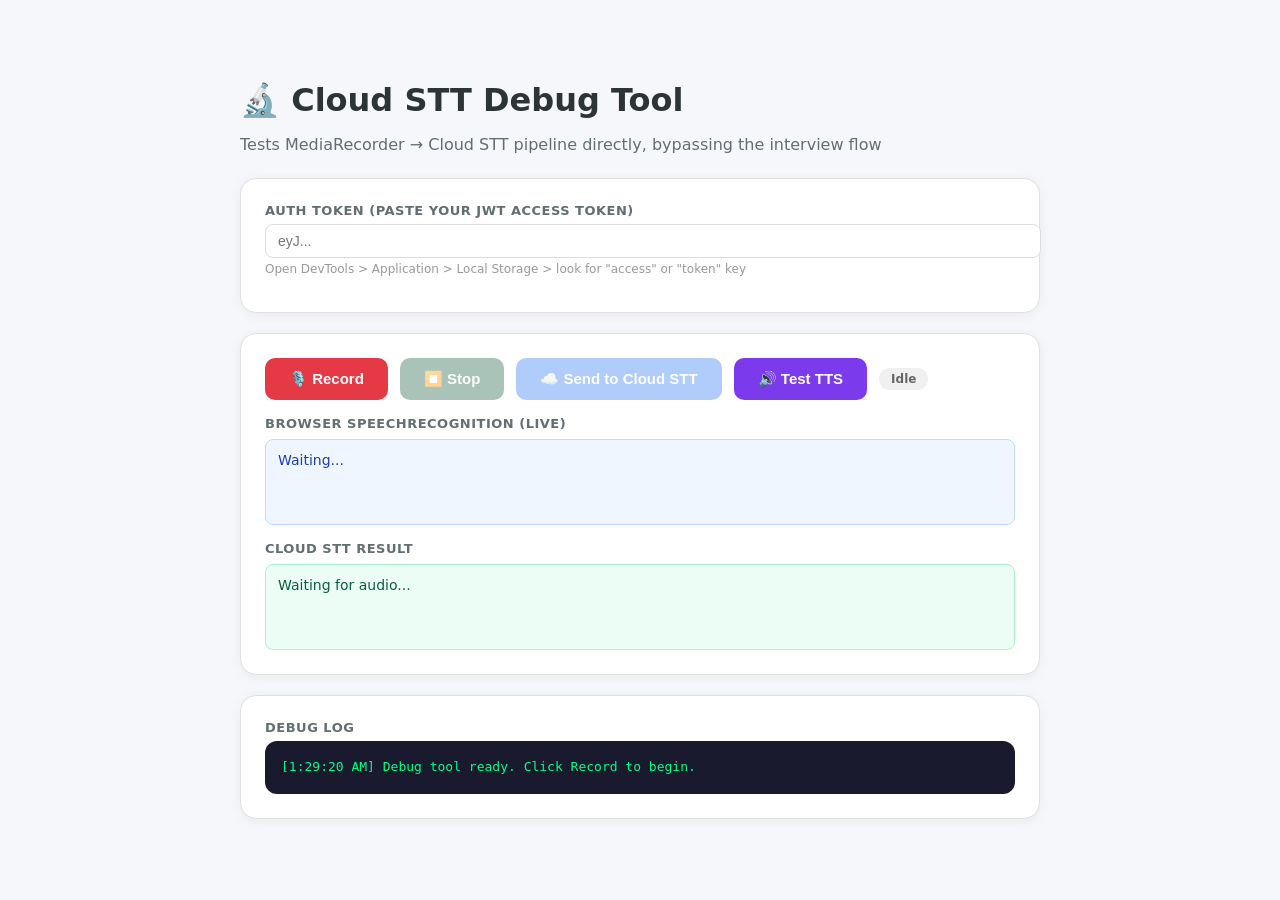
<file: ai-trainer/frontend/public/stt-debug.html>
<!DOCTYPE html>
<html lang="en">
<head>
<meta charset="UTF-8">
<meta name="viewport" content="width=device-width, initial-scale=1.0">
<title>Cloud STT Debug Tool</title>
<style>
  body { font-family: 'Inter', system-ui, sans-serif; max-width: 800px; margin: 40px auto; padding: 20px; background: #f5f7fa; color: #1a1a2e; }
  h1 { color: #2d3436; margin-bottom: 8px; }
  .subtitle { color: #636e72; margin-bottom: 24px; }
  .card { background: white; border-radius: 16px; padding: 24px; margin-bottom: 20px; box-shadow: 0 2px 12px rgba(0,0,0,.06); border: 1px solid #e0e0e0; }
  button { padding: 12px 24px; border: none; border-radius: 10px; font-weight: 700; cursor: pointer; font-size: 15px; transition: all .2s; }
  .btn-record { background: #e63946; color: white; }
  .btn-record:hover { background: #c1121f; }
  .btn-stop { background: #2d6a4f; color: white; }
  .btn-stop:hover { background: #1b4332; }
  .btn-send { background: #3b82f6; color: white; }
  .btn-send:hover { background: #2563eb; }
  .btn-test-tts { background: #7c3aed; color: white; }
  .btn-test-tts:hover { background: #6d28d9; }
  button:disabled { opacity: .4; cursor: not-allowed; }
  #log { background: #1a1a2e; color: #00ff88; border-radius: 12px; padding: 16px; font-family: 'JetBrains Mono', monospace; font-size: 13px; white-space: pre-wrap; max-height: 400px; overflow-y: auto; line-height: 1.6; }
  #browserTranscript, #cloudResult { margin-top: 8px; padding: 12px; border-radius: 8px; min-height: 60px; font-size: 14px; }
  #browserTranscript { background: #eff6ff; border: 1px solid #bfdbfe; color: #1e40af; }
  #cloudResult { background: #ecfdf5; border: 1px solid #a7f3d0; color: #065f46; }
  label { font-weight: 600; font-size: 13px; color: #636e72; text-transform: uppercase; letter-spacing: .5px; display: block; margin-bottom: 6px; }
  .status { display: inline-block; padding: 4px 12px; border-radius: 20px; font-size: 12px; font-weight: 700; }
  .status-idle { background: #f0f0f0; color: #666; }
  .status-recording { background: #fee2e2; color: #dc2626; animation: pulse 1s infinite; }
  .status-transcribing { background: #dbeafe; color: #2563eb; }
  .status-done { background: #dcfce7; color: #16a34a; }
  @keyframes pulse { 0%, 100% { opacity: 1; } 50% { opacity: .5; } }
  .flex { display: flex; gap: 12px; flex-wrap: wrap; align-items: center; }
  .auth-input { padding: 8px 12px; border: 1px solid #ddd; border-radius: 8px; font-size: 14px; width: 100%; }
</style>
</head>
<body>
<h1>🔬 Cloud STT Debug Tool</h1>
<p class="subtitle">Tests MediaRecorder → Cloud STT pipeline directly, bypassing the interview flow</p>

<div class="card">
  <label>Auth Token (paste your JWT access token)</label>
  <input type="text" id="authToken" class="auth-input" placeholder="eyJ..." />
  <p style="font-size: 12px; color: #999; margin-top: 4px;">Open DevTools > Application > Local Storage > look for "access" or "token" key</p>
</div>

<div class="card">
  <div class="flex" style="margin-bottom: 16px;">
    <button id="btnRecord" class="btn-record" onclick="startRec()">🎙️ Record</button>
    <button id="btnStop" class="btn-stop" onclick="stopRec()" disabled>⏹️ Stop</button>
    <button id="btnSend" class="btn-send" onclick="sendToCloud()" disabled>☁️ Send to Cloud STT</button>
    <button class="btn-test-tts" onclick="testTTS()">🔊 Test TTS</button>
    <span id="status" class="status status-idle">Idle</span>
  </div>

  <label>Browser SpeechRecognition (live)</label>
  <div id="browserTranscript">Waiting...</div>

  <label style="margin-top: 16px;">Cloud STT Result</label>
  <div id="cloudResult">Waiting for audio...</div>
</div>

<div class="card">
  <label>Debug Log</label>
  <div id="log"></div>
</div>

<script>
const API = 'http://localhost:8000';
let rec = null, chunks = [], sr = null, browserText = '', finalText = '';

function log(msg) {
  const el = document.getElementById('log');
  const ts = new Date().toLocaleTimeString();
  el.textContent += `[${ts}] ${msg}\n`;
  el.scrollTop = el.scrollHeight;
}

function setStatus(text, cls) {
  const el = document.getElementById('status');
  el.textContent = text;
  el.className = 'status status-' + cls;
}

function getHeaders() {
  const token = document.getElementById('authToken').value.trim();
  const headers = {};
  if (token) headers['Authorization'] = `Bearer ${token}`;
  return headers;
}

async function startRec() {
  log('Starting recording...');
  try {
    const stream = await navigator.mediaDevices.getUserMedia({ audio: true });
    log('Microphone access granted');

    // MediaRecorder
    const mime = MediaRecorder.isTypeSupported('audio/webm') ? 'audio/webm' : 'audio/ogg';
    log('Using MIME type: ' + mime);
    rec = new MediaRecorder(stream, { mimeType: mime });
    chunks = [];
    rec.ondataavailable = (e) => {
      if (e.data.size > 0) {
        chunks.push(e.data);
        log(`Chunk: ${e.data.size} bytes (total: ${chunks.length} chunks)`);
      }
    };
    rec.start(1000); // timeslice = 1s
    log('MediaRecorder started with timeslice=1000ms');

    // Browser SpeechRecognition
    browserText = '';
    finalText = '';
    const SR = window.SpeechRecognition || window.webkitSpeechRecognition;
    if (SR) {
      sr = new SR();
      sr.continuous = true;
      sr.interimResults = true;
      sr.lang = 'en-IN';
      sr.onresult = (event) => {
        let interim = '';
        for (let i = event.resultIndex; i < event.results.length; i++) {
          if (event.results[i].isFinal) {
            finalText += event.results[i][0].transcript + ' ';
          } else {
            interim += event.results[i][0].transcript;
          }
        }
        browserText = (finalText + interim).trim();
        document.getElementById('browserTranscript').textContent = browserText;
      };
      sr.onerror = (e) => log('SpeechRecognition error: ' + e.error);
      sr.onend = () => { if (rec && rec.state === 'recording') { try { sr.start(); } catch {} } };
      sr.start();
      log('Browser SpeechRecognition started');
    } else {
      log('WARNING: Browser does not support SpeechRecognition');
    }

    setStatus('Recording', 'recording');
    document.getElementById('btnRecord').disabled = true;
    document.getElementById('btnStop').disabled = false;
  } catch (e) {
    log('ERROR: ' + e.message);
  }
}

function stopRec() {
  log('Stopping recording...');
  // Capture browser text BEFORE stopping
  const capturedBrowser = browserText;
  const capturedFinal = finalText.trim();
  log(`Browser transcript (full): "${capturedBrowser}"`);
  log(`Browser transcript (final only): "${capturedFinal}"`);

  if (sr) { try { sr.stop(); } catch {} sr = null; }
  if (rec && rec.state === 'recording') {
    rec.stop();
    rec.stream.getTracks().forEach(t => t.stop());
  }
  
  setStatus('Stopped', 'idle');
  document.getElementById('btnRecord').disabled = false;
  document.getElementById('btnStop').disabled = true;
  document.getElementById('btnSend').disabled = false;

  const totalBytes = chunks.reduce((s, c) => s + c.size, 0);
  log(`Recording stopped: ${chunks.length} chunks, ${totalBytes} bytes total`);
}

async function sendToCloud() {
  if (!chunks.length) { log('No audio chunks!'); return; }
  
  const token = document.getElementById('authToken').value.trim();
  if (!token) { log('ERROR: No auth token! Paste your JWT token first.'); return; }

  setStatus('Transcribing...', 'transcribing');
  document.getElementById('btnSend').disabled = true;

  const mime = MediaRecorder.isTypeSupported('audio/webm') ? 'audio/webm' : 'audio/ogg';
  const blob = new Blob(chunks, { type: mime });
  log(`Sending ${blob.size} bytes (${mime}) to ${API}/api/interview/transcribe/`);

  const fd = new FormData();
  fd.append('audio', blob, mime === 'audio/webm' ? 'rec.webm' : 'rec.ogg');

  try {
    const startTime = Date.now();
    const res = await fetch(`${API}/api/interview/transcribe/`, {
      method: 'POST',
      headers: getHeaders(),
      body: fd,
    });
    const elapsed = Date.now() - startTime;
    log(`Response: HTTP ${res.status} (${elapsed}ms)`);

    const data = await res.json();
    log(`Result: ${JSON.stringify(data)}`);
    
    document.getElementById('cloudResult').textContent = data.text || data.error || 'Empty response';
    
    if (data.text) {
      setStatus('Done ✓', 'done');
      log(`SUCCESS: Cloud STT returned "${data.text}"`);
    } else {
      setStatus('Empty result', 'idle');
      log('WARNING: Cloud STT returned empty text');
    }
  } catch (e) {
    log('ERROR sending to Cloud STT: ' + e.message);
    document.getElementById('cloudResult').textContent = 'Error: ' + e.message;
    setStatus('Error', 'idle');
  }
  document.getElementById('btnSend').disabled = false;
}

async function testTTS() {
  log('Testing Cloud TTS...');
  const token = document.getElementById('authToken').value.trim();
  if (!token) { log('ERROR: No auth token!'); return; }

  try {
    const res = await fetch(`${API}/api/interview/tts/`, {
      method: 'POST',
      headers: { 'Content-Type': 'application/json', ...getHeaders() },
      body: JSON.stringify({ text: 'Hello, this is a test of the Cloud Text-to-Speech service.' }),
    });
    if (!res.ok) {
      const err = await res.text();
      log(`TTS failed: HTTP ${res.status} - ${err}`);
      return;
    }
    const blob = await res.blob();
    log(`TTS success: ${blob.size} bytes of audio`);
    const url = URL.createObjectURL(blob);
    const audio = new Audio(url);
    audio.onended = () => { URL.revokeObjectURL(url); log('TTS playback completed'); };
    audio.play();
    log('Playing TTS audio...');
  } catch (e) {
    log('TTS error: ' + e.message);
  }
}

// Auto-fill token from localStorage
try {
  const stored = localStorage.getItem('access') || localStorage.getItem('token') || '';
  if (stored) {
    document.getElementById('authToken').value = stored;
    log('Auto-filled auth token from localStorage');
  }
} catch {}
log('Debug tool ready. Click Record to begin.');
</script>
</body>
</html>
</file>
